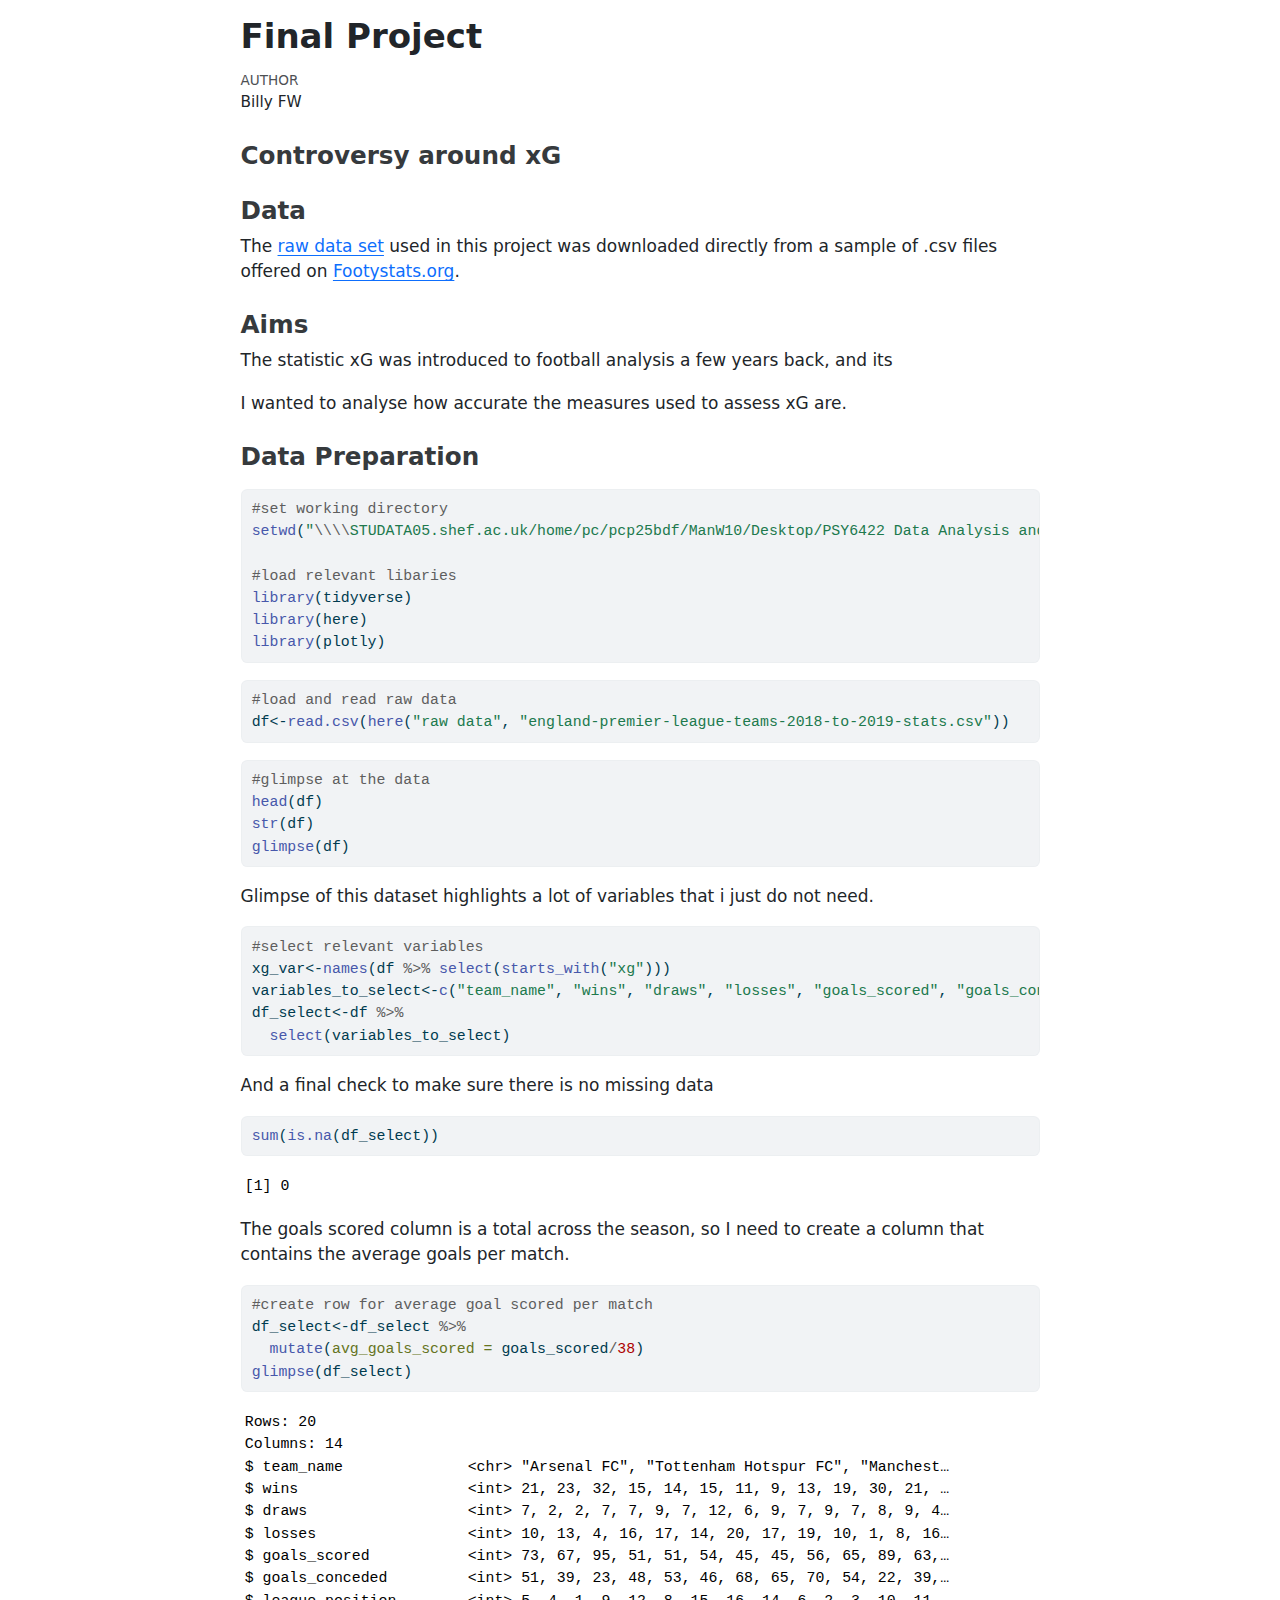
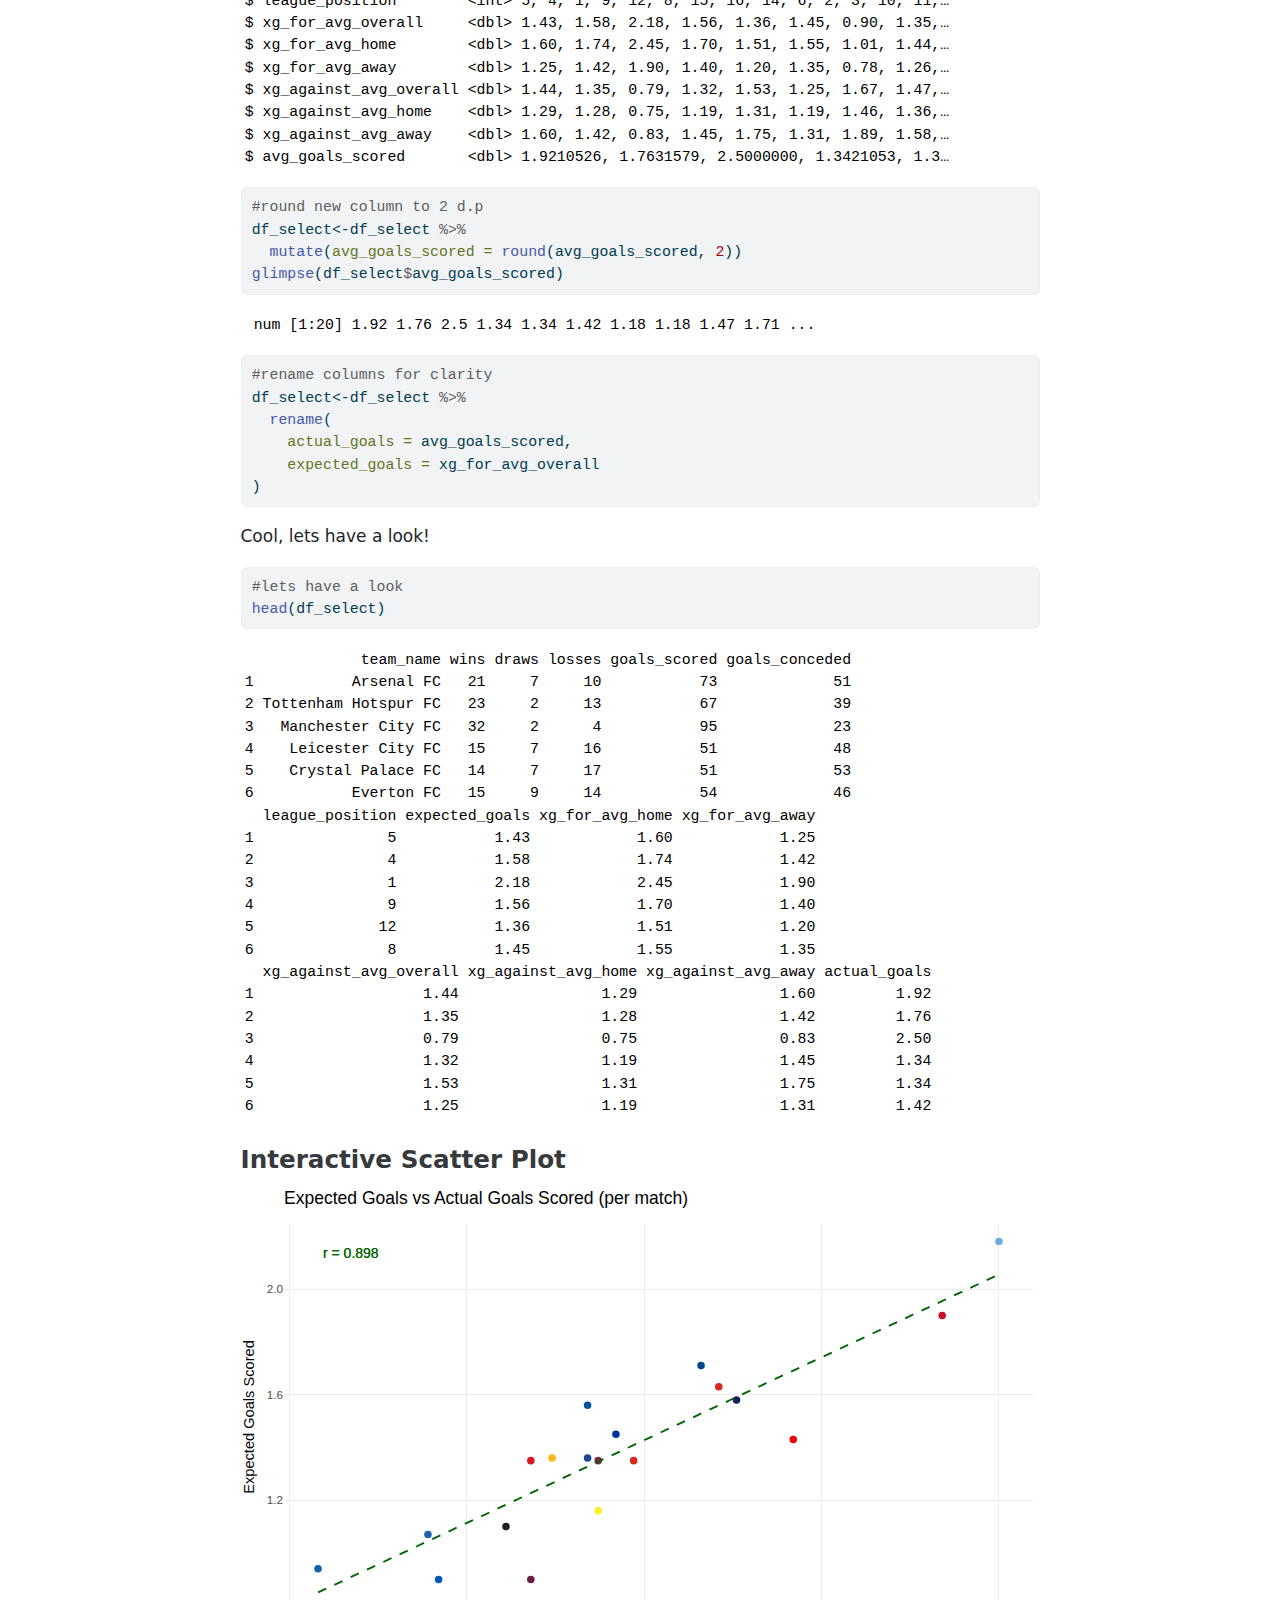
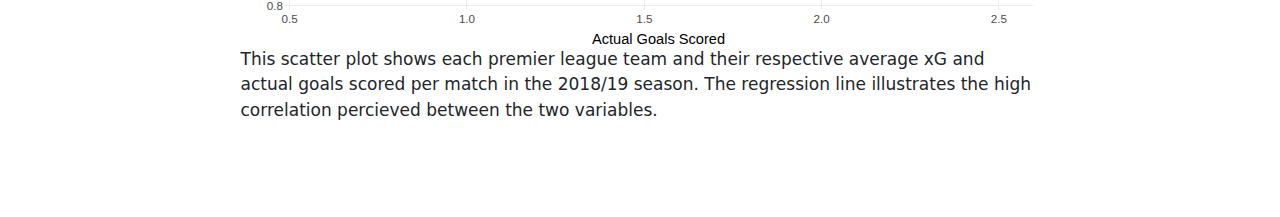
<file: my scripts/index.html>
<!DOCTYPE html>
<html xmlns="http://www.w3.org/1999/xhtml" lang="en" xml:lang="en"><head>

<meta charset="utf-8">
<meta name="generator" content="quarto-1.6.42">

<meta name="viewport" content="width=device-width, initial-scale=1.0, user-scalable=yes">

<meta name="author" content="Billy FW">

<title>Final Project</title>
<style>
code{white-space: pre-wrap;}
span.smallcaps{font-variant: small-caps;}
div.columns{display: flex; gap: min(4vw, 1.5em);}
div.column{flex: auto; overflow-x: auto;}
div.hanging-indent{margin-left: 1.5em; text-indent: -1.5em;}
ul.task-list{list-style: none;}
ul.task-list li input[type="checkbox"] {
  width: 0.8em;
  margin: 0 0.8em 0.2em -1em; /* quarto-specific, see https://github.com/quarto-dev/quarto-cli/issues/4556 */ 
  vertical-align: middle;
}
/* CSS for syntax highlighting */
pre > code.sourceCode { white-space: pre; position: relative; }
pre > code.sourceCode > span { line-height: 1.25; }
pre > code.sourceCode > span:empty { height: 1.2em; }
.sourceCode { overflow: visible; }
code.sourceCode > span { color: inherit; text-decoration: inherit; }
div.sourceCode { margin: 1em 0; }
pre.sourceCode { margin: 0; }
@media screen {
div.sourceCode { overflow: auto; }
}
@media print {
pre > code.sourceCode { white-space: pre-wrap; }
pre > code.sourceCode > span { display: inline-block; text-indent: -5em; padding-left: 5em; }
}
pre.numberSource code
  { counter-reset: source-line 0; }
pre.numberSource code > span
  { position: relative; left: -4em; counter-increment: source-line; }
pre.numberSource code > span > a:first-child::before
  { content: counter(source-line);
    position: relative; left: -1em; text-align: right; vertical-align: baseline;
    border: none; display: inline-block;
    -webkit-touch-callout: none; -webkit-user-select: none;
    -khtml-user-select: none; -moz-user-select: none;
    -ms-user-select: none; user-select: none;
    padding: 0 4px; width: 4em;
  }
pre.numberSource { margin-left: 3em;  padding-left: 4px; }
div.sourceCode
  {   }
@media screen {
pre > code.sourceCode > span > a:first-child::before { text-decoration: underline; }
}
</style>


<script src="index_files/libs/clipboard/clipboard.min.js"></script>
<script src="index_files/libs/quarto-html/quarto.js"></script>
<script src="index_files/libs/quarto-html/popper.min.js"></script>
<script src="index_files/libs/quarto-html/tippy.umd.min.js"></script>
<script src="index_files/libs/quarto-html/anchor.min.js"></script>
<link href="index_files/libs/quarto-html/tippy.css" rel="stylesheet">
<link href="index_files/libs/quarto-html/quarto-syntax-highlighting-2f5df379a58b258e96c21c0638c20c03.css" rel="stylesheet" id="quarto-text-highlighting-styles">
<script src="index_files/libs/bootstrap/bootstrap.min.js"></script>
<link href="index_files/libs/bootstrap/bootstrap-icons.css" rel="stylesheet">
<link href="index_files/libs/bootstrap/bootstrap-1bc8a17f135ab3d594c857e9f48e611b.min.css" rel="stylesheet" append-hash="true" id="quarto-bootstrap" data-mode="light">
<link href="index_files/libs/htmltools-fill-0.5.8.1/fill.css" rel="stylesheet">

<script src="index_files/libs/htmlwidgets-1.6.4/htmlwidgets.js"></script>

<script src="index_files/libs/plotly-binding-4.11.0/plotly.js"></script>

<script src="index_files/libs/typedarray-0.1/typedarray.min.js"></script>

<script src="index_files/libs/jquery-3.5.1/jquery.min.js"></script>

<link href="index_files/libs/crosstalk-1.2.2/css/crosstalk.min.css" rel="stylesheet">

<script src="index_files/libs/crosstalk-1.2.2/js/crosstalk.min.js"></script>

<link href="index_files/libs/plotly-htmlwidgets-css-2.11.1/plotly-htmlwidgets.css" rel="stylesheet">

<script src="index_files/libs/plotly-main-2.11.1/plotly-latest.min.js"></script>



</head>

<body class="fullcontent">

<div id="quarto-content" class="page-columns page-rows-contents page-layout-article">

<main class="content" id="quarto-document-content">

<header id="title-block-header" class="quarto-title-block default">
<div class="quarto-title">
<h1 class="title">Final Project</h1>
</div>



<div class="quarto-title-meta">

    <div>
    <div class="quarto-title-meta-heading">Author</div>
    <div class="quarto-title-meta-contents">
             <p>Billy FW </p>
          </div>
  </div>
    
  
    
  </div>
  


</header>


<section id="controversy-around-xg" class="level3">
<h3 class="anchored" data-anchor-id="controversy-around-xg">Controversy around xG</h3>
</section>
<section id="data" class="level3">
<h3 class="anchored" data-anchor-id="data">Data</h3>
<p>The <a href="https://github.com/billy-fw/PSY6422/blob/main/raw%20data/england-premier-league-teams-2018-to-2019-stats.csv">raw data set</a> used in this project was downloaded directly from a sample of .csv files offered on <a href="https://footystats.org/download-stats-csv">Footystats.org</a>.</p>
</section>
<section id="aims" class="level3">
<h3 class="anchored" data-anchor-id="aims">Aims</h3>
<p>The statistic xG was introduced to football analysis a few years back, and its</p>
<p>I wanted to analyse how accurate the measures used to assess xG are.</p>
</section>
<section id="data-preparation" class="level3">
<h3 class="anchored" data-anchor-id="data-preparation">Data Preparation</h3>
<div class="cell">
<div class="sourceCode cell-code" id="cb1"><pre class="sourceCode r code-with-copy"><code class="sourceCode r"><span id="cb1-1"><a href="#cb1-1" aria-hidden="true" tabindex="-1"></a><span class="co">#set working directory</span></span>
<span id="cb1-2"><a href="#cb1-2" aria-hidden="true" tabindex="-1"></a><span class="fu">setwd</span>(<span class="st">"</span><span class="sc">\\\\</span><span class="st">STUDATA05.shef.ac.uk/home/pc/pcp25bdf/ManW10/Desktop/PSY6422 Data Analysis and Visualisation (AUTUMN 2025~26)/PSY6422_Football"</span>)</span>
<span id="cb1-3"><a href="#cb1-3" aria-hidden="true" tabindex="-1"></a></span>
<span id="cb1-4"><a href="#cb1-4" aria-hidden="true" tabindex="-1"></a><span class="co">#load relevant libaries</span></span>
<span id="cb1-5"><a href="#cb1-5" aria-hidden="true" tabindex="-1"></a><span class="fu">library</span>(tidyverse)</span>
<span id="cb1-6"><a href="#cb1-6" aria-hidden="true" tabindex="-1"></a><span class="fu">library</span>(here)</span>
<span id="cb1-7"><a href="#cb1-7" aria-hidden="true" tabindex="-1"></a><span class="fu">library</span>(plotly)</span></code><button title="Copy to Clipboard" class="code-copy-button"><i class="bi"></i></button></pre></div>
</div>
<div class="cell">
<div class="sourceCode cell-code" id="cb2"><pre class="sourceCode r code-with-copy"><code class="sourceCode r"><span id="cb2-1"><a href="#cb2-1" aria-hidden="true" tabindex="-1"></a><span class="co">#load and read raw data</span></span>
<span id="cb2-2"><a href="#cb2-2" aria-hidden="true" tabindex="-1"></a>df<span class="ot">&lt;-</span><span class="fu">read.csv</span>(<span class="fu">here</span>(<span class="st">"raw data"</span>, <span class="st">"england-premier-league-teams-2018-to-2019-stats.csv"</span>))</span></code><button title="Copy to Clipboard" class="code-copy-button"><i class="bi"></i></button></pre></div>
</div>
<div class="cell">
<div class="sourceCode cell-code" id="cb3"><pre class="sourceCode r code-with-copy"><code class="sourceCode r"><span id="cb3-1"><a href="#cb3-1" aria-hidden="true" tabindex="-1"></a><span class="co">#glimpse at the data</span></span>
<span id="cb3-2"><a href="#cb3-2" aria-hidden="true" tabindex="-1"></a><span class="fu">head</span>(df)</span>
<span id="cb3-3"><a href="#cb3-3" aria-hidden="true" tabindex="-1"></a><span class="fu">str</span>(df)</span>
<span id="cb3-4"><a href="#cb3-4" aria-hidden="true" tabindex="-1"></a><span class="fu">glimpse</span>(df)</span></code><button title="Copy to Clipboard" class="code-copy-button"><i class="bi"></i></button></pre></div>
</div>
<p>Glimpse of this dataset highlights a lot of variables that i just do not need.</p>
<div class="cell">
<div class="sourceCode cell-code" id="cb4"><pre class="sourceCode r code-with-copy"><code class="sourceCode r"><span id="cb4-1"><a href="#cb4-1" aria-hidden="true" tabindex="-1"></a><span class="co">#select relevant variables</span></span>
<span id="cb4-2"><a href="#cb4-2" aria-hidden="true" tabindex="-1"></a>xg_var<span class="ot">&lt;-</span><span class="fu">names</span>(df <span class="sc">%&gt;%</span> <span class="fu">select</span>(<span class="fu">starts_with</span>(<span class="st">"xg"</span>)))</span>
<span id="cb4-3"><a href="#cb4-3" aria-hidden="true" tabindex="-1"></a>variables_to_select<span class="ot">&lt;-</span><span class="fu">c</span>(<span class="st">"team_name"</span>, <span class="st">"wins"</span>, <span class="st">"draws"</span>, <span class="st">"losses"</span>, <span class="st">"goals_scored"</span>, <span class="st">"goals_conceded"</span>, <span class="st">"league_position"</span>, xg_var)</span>
<span id="cb4-4"><a href="#cb4-4" aria-hidden="true" tabindex="-1"></a>df_select<span class="ot">&lt;-</span>df <span class="sc">%&gt;%</span></span>
<span id="cb4-5"><a href="#cb4-5" aria-hidden="true" tabindex="-1"></a>  <span class="fu">select</span>(variables_to_select)</span></code><button title="Copy to Clipboard" class="code-copy-button"><i class="bi"></i></button></pre></div>
</div>
<p>And a final check to make sure there is no missing data</p>
<div class="cell">
<div class="sourceCode cell-code" id="cb5"><pre class="sourceCode r code-with-copy"><code class="sourceCode r"><span id="cb5-1"><a href="#cb5-1" aria-hidden="true" tabindex="-1"></a><span class="fu">sum</span>(<span class="fu">is.na</span>(df_select))</span></code><button title="Copy to Clipboard" class="code-copy-button"><i class="bi"></i></button></pre></div>
<div class="cell-output cell-output-stdout">
<pre><code>[1] 0</code></pre>
</div>
</div>
<p>The goals scored column is a total across the season, so I need to create a column that contains the average goals per match.</p>
<div class="cell">
<div class="sourceCode cell-code" id="cb7"><pre class="sourceCode r code-with-copy"><code class="sourceCode r"><span id="cb7-1"><a href="#cb7-1" aria-hidden="true" tabindex="-1"></a><span class="co">#create row for average goal scored per match</span></span>
<span id="cb7-2"><a href="#cb7-2" aria-hidden="true" tabindex="-1"></a>df_select<span class="ot">&lt;-</span>df_select <span class="sc">%&gt;%</span></span>
<span id="cb7-3"><a href="#cb7-3" aria-hidden="true" tabindex="-1"></a>  <span class="fu">mutate</span>(<span class="at">avg_goals_scored =</span> goals_scored<span class="sc">/</span><span class="dv">38</span>)</span>
<span id="cb7-4"><a href="#cb7-4" aria-hidden="true" tabindex="-1"></a><span class="fu">glimpse</span>(df_select)</span></code><button title="Copy to Clipboard" class="code-copy-button"><i class="bi"></i></button></pre></div>
<div class="cell-output cell-output-stdout">
<pre><code>Rows: 20
Columns: 14
$ team_name              &lt;chr&gt; "Arsenal FC", "Tottenham Hotspur FC", "Manchest…
$ wins                   &lt;int&gt; 21, 23, 32, 15, 14, 15, 11, 9, 13, 19, 30, 21, …
$ draws                  &lt;int&gt; 7, 2, 2, 7, 7, 9, 7, 12, 6, 9, 7, 9, 7, 8, 9, 4…
$ losses                 &lt;int&gt; 10, 13, 4, 16, 17, 14, 20, 17, 19, 10, 1, 8, 16…
$ goals_scored           &lt;int&gt; 73, 67, 95, 51, 51, 54, 45, 45, 56, 65, 89, 63,…
$ goals_conceded         &lt;int&gt; 51, 39, 23, 48, 53, 46, 68, 65, 70, 54, 22, 39,…
$ league_position        &lt;int&gt; 5, 4, 1, 9, 12, 8, 15, 16, 14, 6, 2, 3, 10, 11,…
$ xg_for_avg_overall     &lt;dbl&gt; 1.43, 1.58, 2.18, 1.56, 1.36, 1.45, 0.90, 1.35,…
$ xg_for_avg_home        &lt;dbl&gt; 1.60, 1.74, 2.45, 1.70, 1.51, 1.55, 1.01, 1.44,…
$ xg_for_avg_away        &lt;dbl&gt; 1.25, 1.42, 1.90, 1.40, 1.20, 1.35, 0.78, 1.26,…
$ xg_against_avg_overall &lt;dbl&gt; 1.44, 1.35, 0.79, 1.32, 1.53, 1.25, 1.67, 1.47,…
$ xg_against_avg_home    &lt;dbl&gt; 1.29, 1.28, 0.75, 1.19, 1.31, 1.19, 1.46, 1.36,…
$ xg_against_avg_away    &lt;dbl&gt; 1.60, 1.42, 0.83, 1.45, 1.75, 1.31, 1.89, 1.58,…
$ avg_goals_scored       &lt;dbl&gt; 1.9210526, 1.7631579, 2.5000000, 1.3421053, 1.3…</code></pre>
</div>
<div class="sourceCode cell-code" id="cb9"><pre class="sourceCode r code-with-copy"><code class="sourceCode r"><span id="cb9-1"><a href="#cb9-1" aria-hidden="true" tabindex="-1"></a><span class="co">#round new column to 2 d.p</span></span>
<span id="cb9-2"><a href="#cb9-2" aria-hidden="true" tabindex="-1"></a>df_select<span class="ot">&lt;-</span>df_select <span class="sc">%&gt;%</span></span>
<span id="cb9-3"><a href="#cb9-3" aria-hidden="true" tabindex="-1"></a>  <span class="fu">mutate</span>(<span class="at">avg_goals_scored =</span> <span class="fu">round</span>(avg_goals_scored, <span class="dv">2</span>))</span>
<span id="cb9-4"><a href="#cb9-4" aria-hidden="true" tabindex="-1"></a><span class="fu">glimpse</span>(df_select<span class="sc">$</span>avg_goals_scored)</span></code><button title="Copy to Clipboard" class="code-copy-button"><i class="bi"></i></button></pre></div>
<div class="cell-output cell-output-stdout">
<pre><code> num [1:20] 1.92 1.76 2.5 1.34 1.34 1.42 1.18 1.18 1.47 1.71 ...</code></pre>
</div>
<div class="sourceCode cell-code" id="cb11"><pre class="sourceCode r code-with-copy"><code class="sourceCode r"><span id="cb11-1"><a href="#cb11-1" aria-hidden="true" tabindex="-1"></a><span class="co">#rename columns for clarity</span></span>
<span id="cb11-2"><a href="#cb11-2" aria-hidden="true" tabindex="-1"></a>df_select<span class="ot">&lt;-</span>df_select <span class="sc">%&gt;%</span></span>
<span id="cb11-3"><a href="#cb11-3" aria-hidden="true" tabindex="-1"></a>  <span class="fu">rename</span>(</span>
<span id="cb11-4"><a href="#cb11-4" aria-hidden="true" tabindex="-1"></a>    <span class="at">actual_goals =</span> avg_goals_scored,</span>
<span id="cb11-5"><a href="#cb11-5" aria-hidden="true" tabindex="-1"></a>    <span class="at">expected_goals =</span> xg_for_avg_overall</span>
<span id="cb11-6"><a href="#cb11-6" aria-hidden="true" tabindex="-1"></a>)</span></code><button title="Copy to Clipboard" class="code-copy-button"><i class="bi"></i></button></pre></div>
</div>
<p>Cool, lets have a look!</p>
<div class="cell">
<div class="sourceCode cell-code" id="cb12"><pre class="sourceCode r code-with-copy"><code class="sourceCode r"><span id="cb12-1"><a href="#cb12-1" aria-hidden="true" tabindex="-1"></a><span class="co">#lets have a look</span></span>
<span id="cb12-2"><a href="#cb12-2" aria-hidden="true" tabindex="-1"></a><span class="fu">head</span>(df_select)</span></code><button title="Copy to Clipboard" class="code-copy-button"><i class="bi"></i></button></pre></div>
<div class="cell-output cell-output-stdout">
<pre><code>             team_name wins draws losses goals_scored goals_conceded
1           Arsenal FC   21     7     10           73             51
2 Tottenham Hotspur FC   23     2     13           67             39
3   Manchester City FC   32     2      4           95             23
4    Leicester City FC   15     7     16           51             48
5    Crystal Palace FC   14     7     17           51             53
6           Everton FC   15     9     14           54             46
  league_position expected_goals xg_for_avg_home xg_for_avg_away
1               5           1.43            1.60            1.25
2               4           1.58            1.74            1.42
3               1           2.18            2.45            1.90
4               9           1.56            1.70            1.40
5              12           1.36            1.51            1.20
6               8           1.45            1.55            1.35
  xg_against_avg_overall xg_against_avg_home xg_against_avg_away actual_goals
1                   1.44                1.29                1.60         1.92
2                   1.35                1.28                1.42         1.76
3                   0.79                0.75                0.83         2.50
4                   1.32                1.19                1.45         1.34
5                   1.53                1.31                1.75         1.34
6                   1.25                1.19                1.31         1.42</code></pre>
</div>
</div>
</section>
<section id="interactive-scatter-plot" class="level3">
<h3 class="anchored" data-anchor-id="interactive-scatter-plot">Interactive Scatter Plot</h3>
<div class="cell">
<div class="cell-output-display">
<div class="plotly html-widget html-fill-item" id="htmlwidget-5aa307f9bf51cc615cea" style="width:100%;height:464px;"></div>
<script type="application/json" data-for="htmlwidget-5aa307f9bf51cc615cea">{"x":{"data":[{"x":[1.47],"y":[1.3500000000000001],"text":"Team: AFC Bournemouth <br> League Position: 14 <br> Expected Goals: 1.35 <br> Actual Goals: 1.47","type":"scatter","mode":"markers","marker":{"autocolorscale":false,"color":"rgba(218,41,28,1)","opacity":1,"size":5.6692913385826778,"symbol":"circle","line":{"width":1.8897637795275593,"color":"rgba(218,41,28,1)"}},"hoveron":"points","name":"AFC Bournemouth","legendgroup":"AFC Bournemouth","showlegend":true,"xaxis":"x","yaxis":"y","hoverinfo":"text","frame":null},{"x":[1.9199999999999999],"y":[1.4299999999999999],"text":"Team: Arsenal FC <br> League Position: 5 <br> Expected Goals: 1.43 <br> Actual Goals: 1.92","type":"scatter","mode":"markers","marker":{"autocolorscale":false,"color":"rgba(239,1,7,1)","opacity":1,"size":5.6692913385826778,"symbol":"circle","line":{"width":1.8897637795275593,"color":"rgba(239,1,7,1)"}},"hoveron":"points","name":"Arsenal FC","legendgroup":"Arsenal FC","showlegend":true,"xaxis":"x","yaxis":"y","hoverinfo":"text","frame":null},{"x":[0.92000000000000004],"y":[0.90000000000000002],"text":"Team: Brighton & Hove Albion FC <br> League Position: 17 <br> Expected Goals: 0.9 <br> Actual Goals: 0.92","type":"scatter","mode":"markers","marker":{"autocolorscale":false,"color":"rgba(0,87,184,1)","opacity":1,"size":5.6692913385826778,"symbol":"circle","line":{"width":1.8897637795275593,"color":"rgba(0,87,184,1)"}},"hoveron":"points","name":"Brighton & Hove Albion FC","legendgroup":"Brighton & Hove Albion FC","showlegend":true,"xaxis":"x","yaxis":"y","hoverinfo":"text","frame":null},{"x":[1.1799999999999999],"y":[0.90000000000000002],"text":"Team: Burnley FC <br> League Position: 15 <br> Expected Goals: 0.9 <br> Actual Goals: 1.18","type":"scatter","mode":"markers","marker":{"autocolorscale":false,"color":"rgba(108,29,69,1)","opacity":1,"size":5.6692913385826778,"symbol":"circle","line":{"width":1.8897637795275593,"color":"rgba(108,29,69,1)"}},"hoveron":"points","name":"Burnley FC","legendgroup":"Burnley FC","showlegend":true,"xaxis":"x","yaxis":"y","hoverinfo":"text","frame":null},{"x":[0.89000000000000001],"y":[1.0700000000000001],"text":"Team: Cardiff City FC <br> League Position: 18 <br> Expected Goals: 1.07 <br> Actual Goals: 0.89","type":"scatter","mode":"markers","marker":{"autocolorscale":false,"color":"rgba(30,99,177,1)","opacity":1,"size":5.6692913385826778,"symbol":"circle","line":{"width":1.8897637795275593,"color":"rgba(30,99,177,1)"}},"hoveron":"points","name":"Cardiff City FC","legendgroup":"Cardiff City FC","showlegend":true,"xaxis":"x","yaxis":"y","hoverinfo":"text","frame":null},{"x":[1.6599999999999999],"y":[1.71],"text":"Team: Chelsea FC <br> League Position: 3 <br> Expected Goals: 1.71 <br> Actual Goals: 1.66","type":"scatter","mode":"markers","marker":{"autocolorscale":false,"color":"rgba(3,70,148,1)","opacity":1,"size":5.6692913385826778,"symbol":"circle","line":{"width":1.8897637795275593,"color":"rgba(3,70,148,1)"}},"hoveron":"points","name":"Chelsea FC","legendgroup":"Chelsea FC","showlegend":true,"xaxis":"x","yaxis":"y","hoverinfo":"text","frame":null},{"x":[1.3400000000000001],"y":[1.3600000000000001],"text":"Team: Crystal Palace FC <br> League Position: 12 <br> Expected Goals: 1.36 <br> Actual Goals: 1.34","type":"scatter","mode":"markers","marker":{"autocolorscale":false,"color":"rgba(27,69,143,1)","opacity":1,"size":5.6692913385826778,"symbol":"circle","line":{"width":1.8897637795275593,"color":"rgba(27,69,143,1)"}},"hoveron":"points","name":"Crystal Palace FC","legendgroup":"Crystal Palace FC","showlegend":true,"xaxis":"x","yaxis":"y","hoverinfo":"text","frame":null},{"x":[1.4199999999999999],"y":[1.45],"text":"Team: Everton FC <br> League Position: 8 <br> Expected Goals: 1.45 <br> Actual Goals: 1.42","type":"scatter","mode":"markers","marker":{"autocolorscale":false,"color":"rgba(0,51,153,1)","opacity":1,"size":5.6692913385826778,"symbol":"circle","line":{"width":1.8897637795275593,"color":"rgba(0,51,153,1)"}},"hoveron":"points","name":"Everton FC","legendgroup":"Everton FC","showlegend":true,"xaxis":"x","yaxis":"y","hoverinfo":"text","frame":null},{"x":[0.89000000000000001],"y":[1.1399999999999999],"text":"Team: Fulham FC <br> League Position: 19 <br> Expected Goals: 1.14 <br> Actual Goals: 0.89","type":"scatter","mode":"markers","marker":{"autocolorscale":false,"color":"rgba(255,255,255,1)","opacity":1,"size":5.6692913385826778,"symbol":"circle","line":{"width":1.8897637795275593,"color":"rgba(255,255,255,1)"}},"hoveron":"points","name":"Fulham FC","legendgroup":"Fulham FC","showlegend":true,"xaxis":"x","yaxis":"y","hoverinfo":"text","frame":null},{"x":[0.57999999999999996],"y":[0.93999999999999995],"text":"Team: Huddersfield Town FC <br> League Position: 20 <br> Expected Goals: 0.94 <br> Actual Goals: 0.58","type":"scatter","mode":"markers","marker":{"autocolorscale":false,"color":"rgba(14,99,173,1)","opacity":1,"size":5.6692913385826778,"symbol":"circle","line":{"width":1.8897637795275593,"color":"rgba(14,99,173,1)"}},"hoveron":"points","name":"Huddersfield Town FC","legendgroup":"Huddersfield Town FC","showlegend":true,"xaxis":"x","yaxis":"y","hoverinfo":"text","frame":null},{"x":[1.3400000000000001],"y":[1.5600000000000001],"text":"Team: Leicester City FC <br> League Position: 9 <br> Expected Goals: 1.56 <br> Actual Goals: 1.34","type":"scatter","mode":"markers","marker":{"autocolorscale":false,"color":"rgba(0,83,160,1)","opacity":1,"size":5.6692913385826778,"symbol":"circle","line":{"width":1.8897637795275593,"color":"rgba(0,83,160,1)"}},"hoveron":"points","name":"Leicester City FC","legendgroup":"Leicester City FC","showlegend":true,"xaxis":"x","yaxis":"y","hoverinfo":"text","frame":null},{"x":[2.3399999999999999],"y":[1.8999999999999999],"text":"Team: Liverpool FC <br> League Position: 2 <br> Expected Goals: 1.9 <br> Actual Goals: 2.34","type":"scatter","mode":"markers","marker":{"autocolorscale":false,"color":"rgba(200,16,46,1)","opacity":1,"size":5.6692913385826778,"symbol":"circle","line":{"width":1.8897637795275593,"color":"rgba(200,16,46,1)"}},"hoveron":"points","name":"Liverpool FC","legendgroup":"Liverpool FC","showlegend":true,"xaxis":"x","yaxis":"y","hoverinfo":"text","frame":null},{"x":[2.5],"y":[2.1800000000000002],"text":"Team: Manchester City FC <br> League Position: 1 <br> Expected Goals: 2.18 <br> Actual Goals: 2.5","type":"scatter","mode":"markers","marker":{"autocolorscale":false,"color":"rgba(108,171,221,1)","opacity":1,"size":5.6692913385826778,"symbol":"circle","line":{"width":1.8897637795275593,"color":"rgba(108,171,221,1)"}},"hoveron":"points","name":"Manchester City FC","legendgroup":"Manchester City FC","showlegend":true,"xaxis":"x","yaxis":"y","hoverinfo":"text","frame":null},{"x":[1.71],"y":[1.6299999999999999],"text":"Team: Manchester United FC <br> League Position: 6 <br> Expected Goals: 1.63 <br> Actual Goals: 1.71","type":"scatter","mode":"markers","marker":{"autocolorscale":false,"color":"rgba(218,41,28,1)","opacity":1,"size":5.6692913385826778,"symbol":"circle","line":{"width":1.8897637795275593,"color":"rgba(218,41,28,1)"}},"hoveron":"points","name":"Manchester United FC","legendgroup":"Manchester United FC","showlegend":true,"xaxis":"x","yaxis":"y","hoverinfo":"text","frame":null},{"x":[1.1100000000000001],"y":[1.1000000000000001],"text":"Team: Newcastle United FC <br> League Position: 13 <br> Expected Goals: 1.1 <br> Actual Goals: 1.11","type":"scatter","mode":"markers","marker":{"autocolorscale":false,"color":"rgba(36,31,32,1)","opacity":1,"size":5.6692913385826778,"symbol":"circle","line":{"width":1.8897637795275593,"color":"rgba(36,31,32,1)"}},"hoveron":"points","name":"Newcastle United FC","legendgroup":"Newcastle United FC","showlegend":true,"xaxis":"x","yaxis":"y","hoverinfo":"text","frame":null},{"x":[1.1799999999999999],"y":[1.3500000000000001],"text":"Team: Southampton FC <br> League Position: 16 <br> Expected Goals: 1.35 <br> Actual Goals: 1.18","type":"scatter","mode":"markers","marker":{"autocolorscale":false,"color":"rgba(215,25,32,1)","opacity":1,"size":5.6692913385826778,"symbol":"circle","line":{"width":1.8897637795275593,"color":"rgba(215,25,32,1)"}},"hoveron":"points","name":"Southampton FC","legendgroup":"Southampton FC","showlegend":true,"xaxis":"x","yaxis":"y","hoverinfo":"text","frame":null},{"x":[1.76],"y":[1.5800000000000001],"text":"Team: Tottenham Hotspur FC <br> League Position: 4 <br> Expected Goals: 1.58 <br> Actual Goals: 1.76","type":"scatter","mode":"markers","marker":{"autocolorscale":false,"color":"rgba(19,34,87,1)","opacity":1,"size":5.6692913385826778,"symbol":"circle","line":{"width":1.8897637795275593,"color":"rgba(19,34,87,1)"}},"hoveron":"points","name":"Tottenham Hotspur FC","legendgroup":"Tottenham Hotspur FC","showlegend":true,"xaxis":"x","yaxis":"y","hoverinfo":"text","frame":null},{"x":[1.3700000000000001],"y":[1.1599999999999999],"text":"Team: Watford FC <br> League Position: 11 <br> Expected Goals: 1.16 <br> Actual Goals: 1.37","type":"scatter","mode":"markers","marker":{"autocolorscale":false,"color":"rgba(251,238,35,1)","opacity":1,"size":5.6692913385826778,"symbol":"circle","line":{"width":1.8897637795275593,"color":"rgba(251,238,35,1)"}},"hoveron":"points","name":"Watford FC","legendgroup":"Watford FC","showlegend":true,"xaxis":"x","yaxis":"y","hoverinfo":"text","frame":null},{"x":[1.3700000000000001],"y":[1.3500000000000001],"text":"Team: West Ham United FC <br> League Position: 10 <br> Expected Goals: 1.35 <br> Actual Goals: 1.37","type":"scatter","mode":"markers","marker":{"autocolorscale":false,"color":"rgba(122,38,58,1)","opacity":1,"size":5.6692913385826778,"symbol":"circle","line":{"width":1.8897637795275593,"color":"rgba(122,38,58,1)"}},"hoveron":"points","name":"West Ham United FC","legendgroup":"West Ham United FC","showlegend":true,"xaxis":"x","yaxis":"y","hoverinfo":"text","frame":null},{"x":[1.24],"y":[1.3600000000000001],"text":"Team: Wolverhampton Wanderers FC <br> League Position: 7 <br> Expected Goals: 1.36 <br> Actual Goals: 1.24","type":"scatter","mode":"markers","marker":{"autocolorscale":false,"color":"rgba(253,185,19,1)","opacity":1,"size":5.6692913385826778,"symbol":"circle","line":{"width":1.8897637795275593,"color":"rgba(253,185,19,1)"}},"hoveron":"points","name":"Wolverhampton Wanderers FC","legendgroup":"Wolverhampton Wanderers FC","showlegend":true,"xaxis":"x","yaxis":"y","hoverinfo":"text","frame":null},{"x":[0.57999999999999996,0.60430379746835439,0.62860759493670881,0.65291139240506324,0.67721518987341767,0.70151898734177209,0.72582278481012652,0.75012658227848095,0.77443037974683537,0.7987341772151898,0.82303797468354423,0.84734177215189876,0.87164556962025319,0.89594936708860762,0.92025316455696204,0.94455696202531647,0.9688607594936709,0.99316455696202532,1.0174683544303798,1.0417721518987342,1.0660759493670886,1.090379746835443,1.1146835443037975,1.1389873417721519,1.1632911392405063,1.1875949367088607,1.2118987341772152,1.2362025316455696,1.260506329113924,1.2848101265822784,1.3091139240506329,1.3334177215189873,1.3577215189873417,1.3820253164556962,1.4063291139240506,1.430632911392405,1.4549367088607594,1.4792405063291139,1.5035443037974683,1.5278481012658227,1.5521518987341771,1.5764556962025316,1.600759493670886,1.6250632911392406,1.6493670886075948,1.6736708860759495,1.6979746835443037,1.7222784810126583,1.7465822784810126,1.7708860759493672,1.7951898734177214,1.8194936708860761,1.8437974683544303,1.8681012658227849,1.8924050632911391,1.9167088607594938,1.941012658227848,1.9653164556962026,1.9896202531645568,2.0139240506329115,2.0382278481012657,2.0625316455696203,2.0868354430379745,2.1111392405063292,2.1354430379746834,2.159746835443038,2.1840506329113922,2.2083544303797469,2.2326582278481011,2.2569620253164557,2.2812658227848099,2.3055696202531646,2.3298734177215188,2.3541772151898734,2.3784810126582276,2.4027848101265823,2.4270886075949365,2.4513924050632911,2.4756962025316454,2.5],"y":[0.85058475866392025,0.86583257858541129,0.88108039850690245,0.89632821842839361,0.91157603834988465,0.9268238582713757,0.94207167819286686,0.95731949811435801,0.97256731803584906,0.98781513795734022,1.0030629578788313,1.0183107778003224,1.0335585977218136,1.0488064176433047,1.0640542375647959,1.0793020574862868,1.094549877407778,1.1097976973292689,1.1250455172507601,1.1402933371722512,1.1555411570937424,1.1707889770152335,1.1860367969367247,1.2012846168582156,1.2165324367797068,1.2317802567011977,1.2470280766226889,1.26227589654418,1.2775237164656712,1.2927715363871624,1.3080193563086535,1.3232671762301444,1.3385149961516356,1.3537628160731265,1.3690106359946177,1.3842584559161089,1.3995062758376,1.4147540957590912,1.4300019156805823,1.4452497356020733,1.4604975555235644,1.4757453754450554,1.4909931953665465,1.5062410152880379,1.5214888352095288,1.53673665513102,1.5519844750525109,1.5672322949740023,1.5824801148954932,1.5977279348169844,1.6129757547384753,1.6282235746599667,1.6434713945814576,1.6587192145029488,1.6739670344244397,1.6892148543459311,1.704462674267422,1.7197104941889132,1.7349583141104041,1.7502061340318955,1.7654539539533864,1.7807017738748776,1.7959495937963685,1.8111974137178599,1.8264452336393509,1.841693053560842,1.8569408734823329,1.8721886934038243,1.8874365133253153,1.9026843332468064,1.9179321531682973,1.9331799730897887,1.9484277930112797,1.9636756129327708,1.9789234328542618,1.9941712527757531,2.0094190726972441,2.0246668926187352,2.0399147125402264,2.0551625324617175],"text":"","type":"scatter","mode":"lines","name":"fitted values","line":{"width":1.8897637795275593,"color":"rgba(0,100,0,1)","dash":"dash"},"hoveron":"points","showlegend":false,"xaxis":"x","yaxis":"y","hoverinfo":"text","frame":null}],"layout":{"margin":{"t":40.840182648401829,"r":7.3059360730593621,"b":37.260273972602747,"l":43.105022831050235},"paper_bgcolor":"rgba(255,255,255,1)","font":{"color":"rgba(0,0,0,1)","family":"","size":14.611872146118724},"title":{"text":"Expected Goals vs Actual Goals Scored (per match)","font":{"color":"rgba(0,0,0,1)","family":"","size":17.534246575342465},"x":0,"xref":"paper"},"xaxis":{"domain":[0,1],"automargin":true,"type":"linear","autorange":false,"range":[0.48399999999999999,2.5960000000000001],"tickmode":"array","ticktext":["0.5","1.0","1.5","2.0","2.5"],"tickvals":[0.5,1,1.5,2,2.5],"categoryorder":"array","categoryarray":["0.5","1.0","1.5","2.0","2.5"],"nticks":null,"ticks":"","tickcolor":null,"ticklen":3.6529680365296811,"tickwidth":0,"showticklabels":true,"tickfont":{"color":"rgba(77,77,77,1)","family":"","size":11.68949771689498},"tickangle":-0,"showline":false,"linecolor":null,"linewidth":0,"showgrid":true,"gridcolor":"rgba(235,235,235,1)","gridwidth":0,"zeroline":false,"anchor":"y","title":{"text":"Actual Goals Scored","font":{"color":"rgba(0,0,0,1)","family":"","size":14.611872146118724}},"hoverformat":".2f"},"yaxis":{"domain":[0,1],"automargin":true,"type":"linear","autorange":false,"range":[0.78411399659711623,2.2464707620668043],"tickmode":"array","ticktext":["0.8","1.2","1.6","2.0"],"tickvals":[0.80000000000000004,1.2000000000000002,1.6000000000000001,2],"categoryorder":"array","categoryarray":["0.8","1.2","1.6","2.0"],"nticks":null,"ticks":"","tickcolor":null,"ticklen":3.6529680365296811,"tickwidth":0,"showticklabels":true,"tickfont":{"color":"rgba(77,77,77,1)","family":"","size":11.68949771689498},"tickangle":-0,"showline":false,"linecolor":null,"linewidth":0,"showgrid":true,"gridcolor":"rgba(235,235,235,1)","gridwidth":0,"zeroline":false,"anchor":"x","title":{"text":"Expected Goals Scored","font":{"color":"rgba(0,0,0,1)","family":"","size":14.611872146118724}},"hoverformat":".2f"},"shapes":[{"type":"rect","fillcolor":null,"line":{"color":null,"width":0,"linetype":[]},"yref":"paper","xref":"paper","layer":"below","x0":0,"x1":1,"y0":0,"y1":1}],"showlegend":false,"legend":{"bgcolor":null,"bordercolor":null,"borderwidth":0,"font":{"color":"rgba(0,0,0,1)","family":"","size":11.68949771689498},"title":{"text":"as.factor(team_name)","font":{"color":"rgba(0,0,0,1)","family":"","size":14.611872146118724}}},"hovermode":"closest","barmode":"relative","annotations":[{"x":0.050000000000000003,"y":0.94999999999999996,"xref":"paper","yref":"paper","text":"r = 0.898","showarrow":false,"font":{"size":14,"color":"darkgreen"}},{"x":0.050000000000000003,"y":0.94999999999999996,"xref":"paper","yref":"paper","text":"r = 0.898","showarrow":false,"font":{"size":14,"color":"darkgreen"}}]},"config":{"doubleClick":"reset","modeBarButtonsToAdd":["hoverclosest","hovercompare"],"showSendToCloud":false},"source":"A","attrs":{"2b082f577433":{"x":{},"y":{},"colour":{},"text":{},"type":"scatter"},"2b082b08237d":{"x":{},"y":{},"colour":{},"text":{}}},"cur_data":"2b082f577433","visdat":{"2b082f577433":["function (y) ","x"],"2b082b08237d":["function (y) ","x"]},"highlight":{"on":"plotly_click","persistent":false,"dynamic":false,"selectize":false,"opacityDim":0.20000000000000001,"selected":{"opacity":1},"debounce":0},"shinyEvents":["plotly_hover","plotly_click","plotly_selected","plotly_relayout","plotly_brushed","plotly_brushing","plotly_clickannotation","plotly_doubleclick","plotly_deselect","plotly_afterplot","plotly_sunburstclick"],"base_url":"https://plot.ly"},"evals":[],"jsHooks":[]}</script>
</div>
</div>
<p>This scatter plot shows each premier league team and their respective average xG and actual goals scored per match in the 2018/19 season. The regression line illustrates the high correlation percieved between the two variables.</p>
</section>

</main>
<!-- /main column -->
<script id="quarto-html-after-body" type="application/javascript">
window.document.addEventListener("DOMContentLoaded", function (event) {
  const toggleBodyColorMode = (bsSheetEl) => {
    const mode = bsSheetEl.getAttribute("data-mode");
    const bodyEl = window.document.querySelector("body");
    if (mode === "dark") {
      bodyEl.classList.add("quarto-dark");
      bodyEl.classList.remove("quarto-light");
    } else {
      bodyEl.classList.add("quarto-light");
      bodyEl.classList.remove("quarto-dark");
    }
  }
  const toggleBodyColorPrimary = () => {
    const bsSheetEl = window.document.querySelector("link#quarto-bootstrap");
    if (bsSheetEl) {
      toggleBodyColorMode(bsSheetEl);
    }
  }
  toggleBodyColorPrimary();  
  const icon = "";
  const anchorJS = new window.AnchorJS();
  anchorJS.options = {
    placement: 'right',
    icon: icon
  };
  anchorJS.add('.anchored');
  const isCodeAnnotation = (el) => {
    for (const clz of el.classList) {
      if (clz.startsWith('code-annotation-')) {                     
        return true;
      }
    }
    return false;
  }
  const onCopySuccess = function(e) {
    // button target
    const button = e.trigger;
    // don't keep focus
    button.blur();
    // flash "checked"
    button.classList.add('code-copy-button-checked');
    var currentTitle = button.getAttribute("title");
    button.setAttribute("title", "Copied!");
    let tooltip;
    if (window.bootstrap) {
      button.setAttribute("data-bs-toggle", "tooltip");
      button.setAttribute("data-bs-placement", "left");
      button.setAttribute("data-bs-title", "Copied!");
      tooltip = new bootstrap.Tooltip(button, 
        { trigger: "manual", 
          customClass: "code-copy-button-tooltip",
          offset: [0, -8]});
      tooltip.show();    
    }
    setTimeout(function() {
      if (tooltip) {
        tooltip.hide();
        button.removeAttribute("data-bs-title");
        button.removeAttribute("data-bs-toggle");
        button.removeAttribute("data-bs-placement");
      }
      button.setAttribute("title", currentTitle);
      button.classList.remove('code-copy-button-checked');
    }, 1000);
    // clear code selection
    e.clearSelection();
  }
  const getTextToCopy = function(trigger) {
      const codeEl = trigger.previousElementSibling.cloneNode(true);
      for (const childEl of codeEl.children) {
        if (isCodeAnnotation(childEl)) {
          childEl.remove();
        }
      }
      return codeEl.innerText;
  }
  const clipboard = new window.ClipboardJS('.code-copy-button:not([data-in-quarto-modal])', {
    text: getTextToCopy
  });
  clipboard.on('success', onCopySuccess);
  if (window.document.getElementById('quarto-embedded-source-code-modal')) {
    const clipboardModal = new window.ClipboardJS('.code-copy-button[data-in-quarto-modal]', {
      text: getTextToCopy,
      container: window.document.getElementById('quarto-embedded-source-code-modal')
    });
    clipboardModal.on('success', onCopySuccess);
  }
    var localhostRegex = new RegExp(/^(?:http|https):\/\/localhost\:?[0-9]*\//);
    var mailtoRegex = new RegExp(/^mailto:/);
      var filterRegex = new RegExp('/' + window.location.host + '/');
    var isInternal = (href) => {
        return filterRegex.test(href) || localhostRegex.test(href) || mailtoRegex.test(href);
    }
    // Inspect non-navigation links and adorn them if external
 	var links = window.document.querySelectorAll('a[href]:not(.nav-link):not(.navbar-brand):not(.toc-action):not(.sidebar-link):not(.sidebar-item-toggle):not(.pagination-link):not(.no-external):not([aria-hidden]):not(.dropdown-item):not(.quarto-navigation-tool):not(.about-link)');
    for (var i=0; i<links.length; i++) {
      const link = links[i];
      if (!isInternal(link.href)) {
        // undo the damage that might have been done by quarto-nav.js in the case of
        // links that we want to consider external
        if (link.dataset.originalHref !== undefined) {
          link.href = link.dataset.originalHref;
        }
      }
    }
  function tippyHover(el, contentFn, onTriggerFn, onUntriggerFn) {
    const config = {
      allowHTML: true,
      maxWidth: 500,
      delay: 100,
      arrow: false,
      appendTo: function(el) {
          return el.parentElement;
      },
      interactive: true,
      interactiveBorder: 10,
      theme: 'quarto',
      placement: 'bottom-start',
    };
    if (contentFn) {
      config.content = contentFn;
    }
    if (onTriggerFn) {
      config.onTrigger = onTriggerFn;
    }
    if (onUntriggerFn) {
      config.onUntrigger = onUntriggerFn;
    }
    window.tippy(el, config); 
  }
  const noterefs = window.document.querySelectorAll('a[role="doc-noteref"]');
  for (var i=0; i<noterefs.length; i++) {
    const ref = noterefs[i];
    tippyHover(ref, function() {
      // use id or data attribute instead here
      let href = ref.getAttribute('data-footnote-href') || ref.getAttribute('href');
      try { href = new URL(href).hash; } catch {}
      const id = href.replace(/^#\/?/, "");
      const note = window.document.getElementById(id);
      if (note) {
        return note.innerHTML;
      } else {
        return "";
      }
    });
  }
  const xrefs = window.document.querySelectorAll('a.quarto-xref');
  const processXRef = (id, note) => {
    // Strip column container classes
    const stripColumnClz = (el) => {
      el.classList.remove("page-full", "page-columns");
      if (el.children) {
        for (const child of el.children) {
          stripColumnClz(child);
        }
      }
    }
    stripColumnClz(note)
    if (id === null || id.startsWith('sec-')) {
      // Special case sections, only their first couple elements
      const container = document.createElement("div");
      if (note.children && note.children.length > 2) {
        container.appendChild(note.children[0].cloneNode(true));
        for (let i = 1; i < note.children.length; i++) {
          const child = note.children[i];
          if (child.tagName === "P" && child.innerText === "") {
            continue;
          } else {
            container.appendChild(child.cloneNode(true));
            break;
          }
        }
        if (window.Quarto?.typesetMath) {
          window.Quarto.typesetMath(container);
        }
        return container.innerHTML
      } else {
        if (window.Quarto?.typesetMath) {
          window.Quarto.typesetMath(note);
        }
        return note.innerHTML;
      }
    } else {
      // Remove any anchor links if they are present
      const anchorLink = note.querySelector('a.anchorjs-link');
      if (anchorLink) {
        anchorLink.remove();
      }
      if (window.Quarto?.typesetMath) {
        window.Quarto.typesetMath(note);
      }
      if (note.classList.contains("callout")) {
        return note.outerHTML;
      } else {
        return note.innerHTML;
      }
    }
  }
  for (var i=0; i<xrefs.length; i++) {
    const xref = xrefs[i];
    tippyHover(xref, undefined, function(instance) {
      instance.disable();
      let url = xref.getAttribute('href');
      let hash = undefined; 
      if (url.startsWith('#')) {
        hash = url;
      } else {
        try { hash = new URL(url).hash; } catch {}
      }
      if (hash) {
        const id = hash.replace(/^#\/?/, "");
        const note = window.document.getElementById(id);
        if (note !== null) {
          try {
            const html = processXRef(id, note.cloneNode(true));
            instance.setContent(html);
          } finally {
            instance.enable();
            instance.show();
          }
        } else {
          // See if we can fetch this
          fetch(url.split('#')[0])
          .then(res => res.text())
          .then(html => {
            const parser = new DOMParser();
            const htmlDoc = parser.parseFromString(html, "text/html");
            const note = htmlDoc.getElementById(id);
            if (note !== null) {
              const html = processXRef(id, note);
              instance.setContent(html);
            } 
          }).finally(() => {
            instance.enable();
            instance.show();
          });
        }
      } else {
        // See if we can fetch a full url (with no hash to target)
        // This is a special case and we should probably do some content thinning / targeting
        fetch(url)
        .then(res => res.text())
        .then(html => {
          const parser = new DOMParser();
          const htmlDoc = parser.parseFromString(html, "text/html");
          const note = htmlDoc.querySelector('main.content');
          if (note !== null) {
            // This should only happen for chapter cross references
            // (since there is no id in the URL)
            // remove the first header
            if (note.children.length > 0 && note.children[0].tagName === "HEADER") {
              note.children[0].remove();
            }
            const html = processXRef(null, note);
            instance.setContent(html);
          } 
        }).finally(() => {
          instance.enable();
          instance.show();
        });
      }
    }, function(instance) {
    });
  }
      let selectedAnnoteEl;
      const selectorForAnnotation = ( cell, annotation) => {
        let cellAttr = 'data-code-cell="' + cell + '"';
        let lineAttr = 'data-code-annotation="' +  annotation + '"';
        const selector = 'span[' + cellAttr + '][' + lineAttr + ']';
        return selector;
      }
      const selectCodeLines = (annoteEl) => {
        const doc = window.document;
        const targetCell = annoteEl.getAttribute("data-target-cell");
        const targetAnnotation = annoteEl.getAttribute("data-target-annotation");
        const annoteSpan = window.document.querySelector(selectorForAnnotation(targetCell, targetAnnotation));
        const lines = annoteSpan.getAttribute("data-code-lines").split(",");
        const lineIds = lines.map((line) => {
          return targetCell + "-" + line;
        })
        let top = null;
        let height = null;
        let parent = null;
        if (lineIds.length > 0) {
            //compute the position of the single el (top and bottom and make a div)
            const el = window.document.getElementById(lineIds[0]);
            top = el.offsetTop;
            height = el.offsetHeight;
            parent = el.parentElement.parentElement;
          if (lineIds.length > 1) {
            const lastEl = window.document.getElementById(lineIds[lineIds.length - 1]);
            const bottom = lastEl.offsetTop + lastEl.offsetHeight;
            height = bottom - top;
          }
          if (top !== null && height !== null && parent !== null) {
            // cook up a div (if necessary) and position it 
            let div = window.document.getElementById("code-annotation-line-highlight");
            if (div === null) {
              div = window.document.createElement("div");
              div.setAttribute("id", "code-annotation-line-highlight");
              div.style.position = 'absolute';
              parent.appendChild(div);
            }
            div.style.top = top - 2 + "px";
            div.style.height = height + 4 + "px";
            div.style.left = 0;
            let gutterDiv = window.document.getElementById("code-annotation-line-highlight-gutter");
            if (gutterDiv === null) {
              gutterDiv = window.document.createElement("div");
              gutterDiv.setAttribute("id", "code-annotation-line-highlight-gutter");
              gutterDiv.style.position = 'absolute';
              const codeCell = window.document.getElementById(targetCell);
              const gutter = codeCell.querySelector('.code-annotation-gutter');
              gutter.appendChild(gutterDiv);
            }
            gutterDiv.style.top = top - 2 + "px";
            gutterDiv.style.height = height + 4 + "px";
          }
          selectedAnnoteEl = annoteEl;
        }
      };
      const unselectCodeLines = () => {
        const elementsIds = ["code-annotation-line-highlight", "code-annotation-line-highlight-gutter"];
        elementsIds.forEach((elId) => {
          const div = window.document.getElementById(elId);
          if (div) {
            div.remove();
          }
        });
        selectedAnnoteEl = undefined;
      };
        // Handle positioning of the toggle
    window.addEventListener(
      "resize",
      throttle(() => {
        elRect = undefined;
        if (selectedAnnoteEl) {
          selectCodeLines(selectedAnnoteEl);
        }
      }, 10)
    );
    function throttle(fn, ms) {
    let throttle = false;
    let timer;
      return (...args) => {
        if(!throttle) { // first call gets through
            fn.apply(this, args);
            throttle = true;
        } else { // all the others get throttled
            if(timer) clearTimeout(timer); // cancel #2
            timer = setTimeout(() => {
              fn.apply(this, args);
              timer = throttle = false;
            }, ms);
        }
      };
    }
      // Attach click handler to the DT
      const annoteDls = window.document.querySelectorAll('dt[data-target-cell]');
      for (const annoteDlNode of annoteDls) {
        annoteDlNode.addEventListener('click', (event) => {
          const clickedEl = event.target;
          if (clickedEl !== selectedAnnoteEl) {
            unselectCodeLines();
            const activeEl = window.document.querySelector('dt[data-target-cell].code-annotation-active');
            if (activeEl) {
              activeEl.classList.remove('code-annotation-active');
            }
            selectCodeLines(clickedEl);
            clickedEl.classList.add('code-annotation-active');
          } else {
            // Unselect the line
            unselectCodeLines();
            clickedEl.classList.remove('code-annotation-active');
          }
        });
      }
  const findCites = (el) => {
    const parentEl = el.parentElement;
    if (parentEl) {
      const cites = parentEl.dataset.cites;
      if (cites) {
        return {
          el,
          cites: cites.split(' ')
        };
      } else {
        return findCites(el.parentElement)
      }
    } else {
      return undefined;
    }
  };
  var bibliorefs = window.document.querySelectorAll('a[role="doc-biblioref"]');
  for (var i=0; i<bibliorefs.length; i++) {
    const ref = bibliorefs[i];
    const citeInfo = findCites(ref);
    if (citeInfo) {
      tippyHover(citeInfo.el, function() {
        var popup = window.document.createElement('div');
        citeInfo.cites.forEach(function(cite) {
          var citeDiv = window.document.createElement('div');
          citeDiv.classList.add('hanging-indent');
          citeDiv.classList.add('csl-entry');
          var biblioDiv = window.document.getElementById('ref-' + cite);
          if (biblioDiv) {
            citeDiv.innerHTML = biblioDiv.innerHTML;
          }
          popup.appendChild(citeDiv);
        });
        return popup.innerHTML;
      });
    }
  }
});
</script>
</div> <!-- /content -->




</body></html>
</file>
<file: my scripts/index_files/libs/quarto-html/tippy.css>
.tippy-box[data-animation=fade][data-state=hidden]{opacity:0}[data-tippy-root]{max-width:calc(100vw - 10px)}.tippy-box{position:relative;background-color:#333;color:#fff;border-radius:4px;font-size:14px;line-height:1.4;white-space:normal;outline:0;transition-property:transform,visibility,opacity}.tippy-box[data-placement^=top]>.tippy-arrow{bottom:0}.tippy-box[data-placement^=top]>.tippy-arrow:before{bottom:-7px;left:0;border-width:8px 8px 0;border-top-color:initial;transform-origin:center top}.tippy-box[data-placement^=bottom]>.tippy-arrow{top:0}.tippy-box[data-placement^=bottom]>.tippy-arrow:before{top:-7px;left:0;border-width:0 8px 8px;border-bottom-color:initial;transform-origin:center bottom}.tippy-box[data-placement^=left]>.tippy-arrow{right:0}.tippy-box[data-placement^=left]>.tippy-arrow:before{border-width:8px 0 8px 8px;border-left-color:initial;right:-7px;transform-origin:center left}.tippy-box[data-placement^=right]>.tippy-arrow{left:0}.tippy-box[data-placement^=right]>.tippy-arrow:before{left:-7px;border-width:8px 8px 8px 0;border-right-color:initial;transform-origin:center right}.tippy-box[data-inertia][data-state=visible]{transition-timing-function:cubic-bezier(.54,1.5,.38,1.11)}.tippy-arrow{width:16px;height:16px;color:#333}.tippy-arrow:before{content:"";position:absolute;border-color:transparent;border-style:solid}.tippy-content{position:relative;padding:5px 9px;z-index:1}
</file>
<file: my scripts/index_files/libs/quarto-html/quarto-syntax-highlighting-2f5df379a58b258e96c21c0638c20c03.css>
/* quarto syntax highlight colors */
:root {
  --quarto-hl-ot-color: #003B4F;
  --quarto-hl-at-color: #657422;
  --quarto-hl-ss-color: #20794D;
  --quarto-hl-an-color: #5E5E5E;
  --quarto-hl-fu-color: #4758AB;
  --quarto-hl-st-color: #20794D;
  --quarto-hl-cf-color: #003B4F;
  --quarto-hl-op-color: #5E5E5E;
  --quarto-hl-er-color: #AD0000;
  --quarto-hl-bn-color: #AD0000;
  --quarto-hl-al-color: #AD0000;
  --quarto-hl-va-color: #111111;
  --quarto-hl-bu-color: inherit;
  --quarto-hl-ex-color: inherit;
  --quarto-hl-pp-color: #AD0000;
  --quarto-hl-in-color: #5E5E5E;
  --quarto-hl-vs-color: #20794D;
  --quarto-hl-wa-color: #5E5E5E;
  --quarto-hl-do-color: #5E5E5E;
  --quarto-hl-im-color: #00769E;
  --quarto-hl-ch-color: #20794D;
  --quarto-hl-dt-color: #AD0000;
  --quarto-hl-fl-color: #AD0000;
  --quarto-hl-co-color: #5E5E5E;
  --quarto-hl-cv-color: #5E5E5E;
  --quarto-hl-cn-color: #8f5902;
  --quarto-hl-sc-color: #5E5E5E;
  --quarto-hl-dv-color: #AD0000;
  --quarto-hl-kw-color: #003B4F;
}

/* other quarto variables */
:root {
  --quarto-font-monospace: SFMono-Regular, Menlo, Monaco, Consolas, "Liberation Mono", "Courier New", monospace;
}

pre > code.sourceCode > span {
  color: #003B4F;
}

code span {
  color: #003B4F;
}

code.sourceCode > span {
  color: #003B4F;
}

div.sourceCode,
div.sourceCode pre.sourceCode {
  color: #003B4F;
}

code span.ot {
  color: #003B4F;
  font-style: inherit;
}

code span.at {
  color: #657422;
  font-style: inherit;
}

code span.ss {
  color: #20794D;
  font-style: inherit;
}

code span.an {
  color: #5E5E5E;
  font-style: inherit;
}

code span.fu {
  color: #4758AB;
  font-style: inherit;
}

code span.st {
  color: #20794D;
  font-style: inherit;
}

code span.cf {
  color: #003B4F;
  font-weight: bold;
  font-style: inherit;
}

code span.op {
  color: #5E5E5E;
  font-style: inherit;
}

code span.er {
  color: #AD0000;
  font-style: inherit;
}

code span.bn {
  color: #AD0000;
  font-style: inherit;
}

code span.al {
  color: #AD0000;
  font-style: inherit;
}

code span.va {
  color: #111111;
  font-style: inherit;
}

code span.bu {
  font-style: inherit;
}

code span.ex {
  font-style: inherit;
}

code span.pp {
  color: #AD0000;
  font-style: inherit;
}

code span.in {
  color: #5E5E5E;
  font-style: inherit;
}

code span.vs {
  color: #20794D;
  font-style: inherit;
}

code span.wa {
  color: #5E5E5E;
  font-style: italic;
}

code span.do {
  color: #5E5E5E;
  font-style: italic;
}

code span.im {
  color: #00769E;
  font-style: inherit;
}

code span.ch {
  color: #20794D;
  font-style: inherit;
}

code span.dt {
  color: #AD0000;
  font-style: inherit;
}

code span.fl {
  color: #AD0000;
  font-style: inherit;
}

code span.co {
  color: #5E5E5E;
  font-style: inherit;
}

code span.cv {
  color: #5E5E5E;
  font-style: italic;
}

code span.cn {
  color: #8f5902;
  font-style: inherit;
}

code span.sc {
  color: #5E5E5E;
  font-style: inherit;
}

code span.dv {
  color: #AD0000;
  font-style: inherit;
}

code span.kw {
  color: #003B4F;
  font-weight: bold;
  font-style: inherit;
}

.prevent-inlining {
  content: "</";
}

/*# sourceMappingURL=35eb38a806ee71ea6d2563be2308c832.css.map */
</file>
<file: my scripts/index_files/libs/htmltools-fill-0.5.8.1/fill.css>
@layer htmltools {
  .html-fill-container {
    display: flex;
    flex-direction: column;
    /* Prevent the container from expanding vertically or horizontally beyond its
    parent's constraints. */
    min-height: 0;
    min-width: 0;
  }
  .html-fill-container > .html-fill-item {
    /* Fill items can grow and shrink freely within
    available vertical space in fillable container */
    flex: 1 1 auto;
    min-height: 0;
    min-width: 0;
  }
  .html-fill-container > :not(.html-fill-item) {
    /* Prevent shrinking or growing of non-fill items */
    flex: 0 0 auto;
  }
}
</file>
<file: my scripts/index_files/libs/plotly-htmlwidgets-css-2.11.1/plotly-htmlwidgets.css>
/*
just here so that plotly works
correctly with ioslides.
see https://github.com/ropensci/plotly/issues/463
*/

slide:not(.current) .plotly.html-widget{
  display: none;
}
</file>
<file: my scripts/index_files/libs/crosstalk-1.2.2/css/crosstalk.min.css>
.container-fluid.crosstalk-bscols{margin-left:-30px;margin-right:-30px;white-space:normal}body>.container-fluid.crosstalk-bscols{margin-left:auto;margin-right:auto}.crosstalk-input-checkboxgroup .crosstalk-options-group .crosstalk-options-column{display:inline-block;padding-right:12px;vertical-align:top}@media only screen and (max-width: 480px){.crosstalk-input-checkboxgroup .crosstalk-options-group .crosstalk-options-column{display:block;padding-right:inherit}}.crosstalk-input{margin-bottom:15px}.crosstalk-input .control-label{margin-bottom:0;vertical-align:middle}.crosstalk-input input[type="checkbox"]{margin:4px 0 0;margin-top:1px;line-height:normal}.crosstalk-input .checkbox{position:relative;display:block;margin-top:10px;margin-bottom:10px}.crosstalk-input .checkbox>label{padding-left:20px;margin-bottom:0;font-weight:400;cursor:pointer}.crosstalk-input .checkbox input[type="checkbox"],.crosstalk-input .checkbox-inline input[type="checkbox"]{position:absolute;margin-top:2px;margin-left:-20px}.crosstalk-input .checkbox+.checkbox{margin-top:-5px}.crosstalk-input .checkbox-inline{position:relative;display:inline-block;padding-left:20px;margin-bottom:0;font-weight:400;vertical-align:middle;cursor:pointer}.crosstalk-input .checkbox-inline+.checkbox-inline{margin-top:0;margin-left:10px}
</file>
